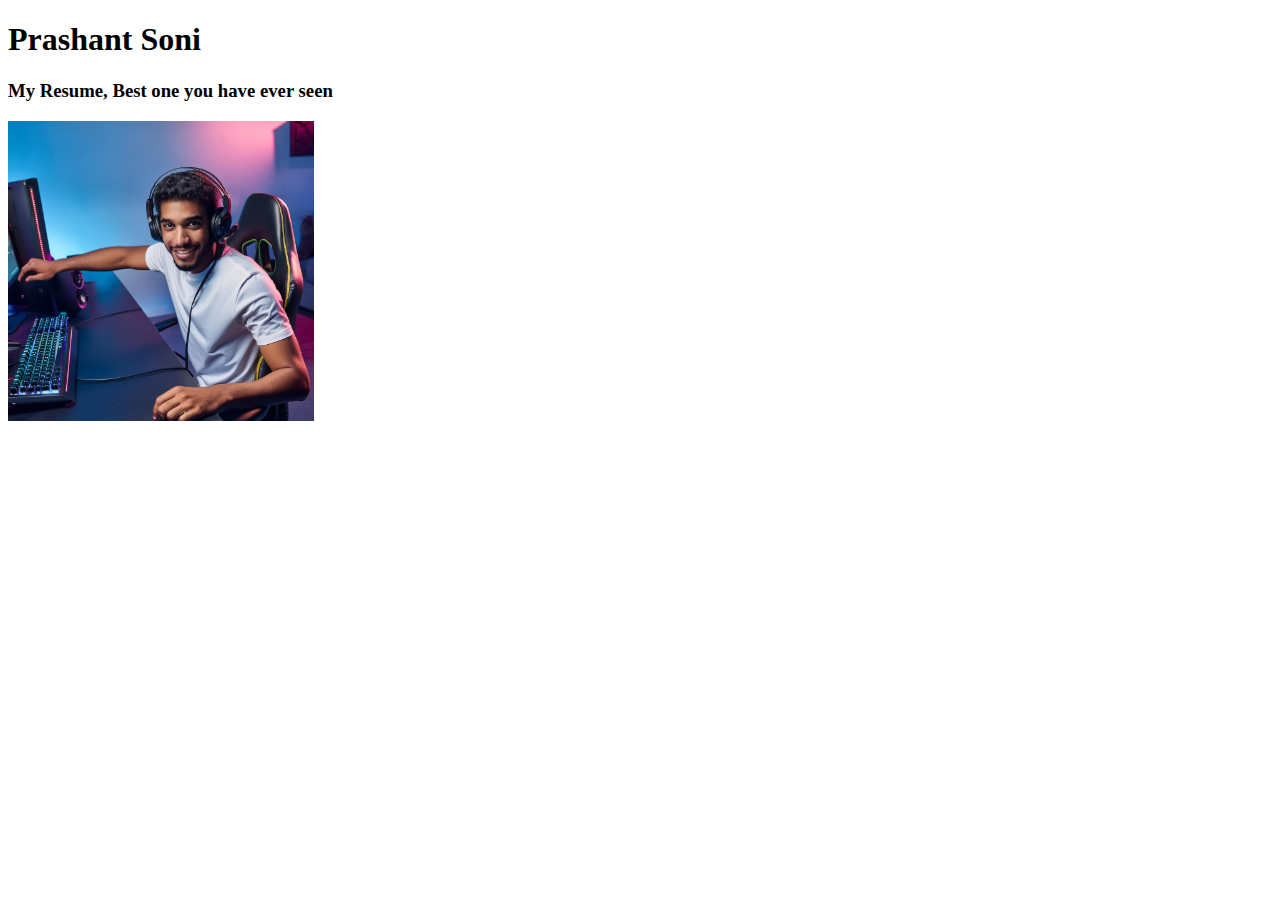
<file: index.html>
<!DOCTYPE html>
<html lang="en">
<head>
    <meta charset="UTF-8">
    <meta name="viewport" content="width=device-width, initial-scale=1.0">
    <title>Document</title>
</head>
<body>
    <h1>Prashant Soni</h1>
    <h3>My Resume, Best one you have ever seen </h3>
    <img style="height:300px" src="./assets/profile photo.jpg" alt="img">
    
</body>
</html>
</file>
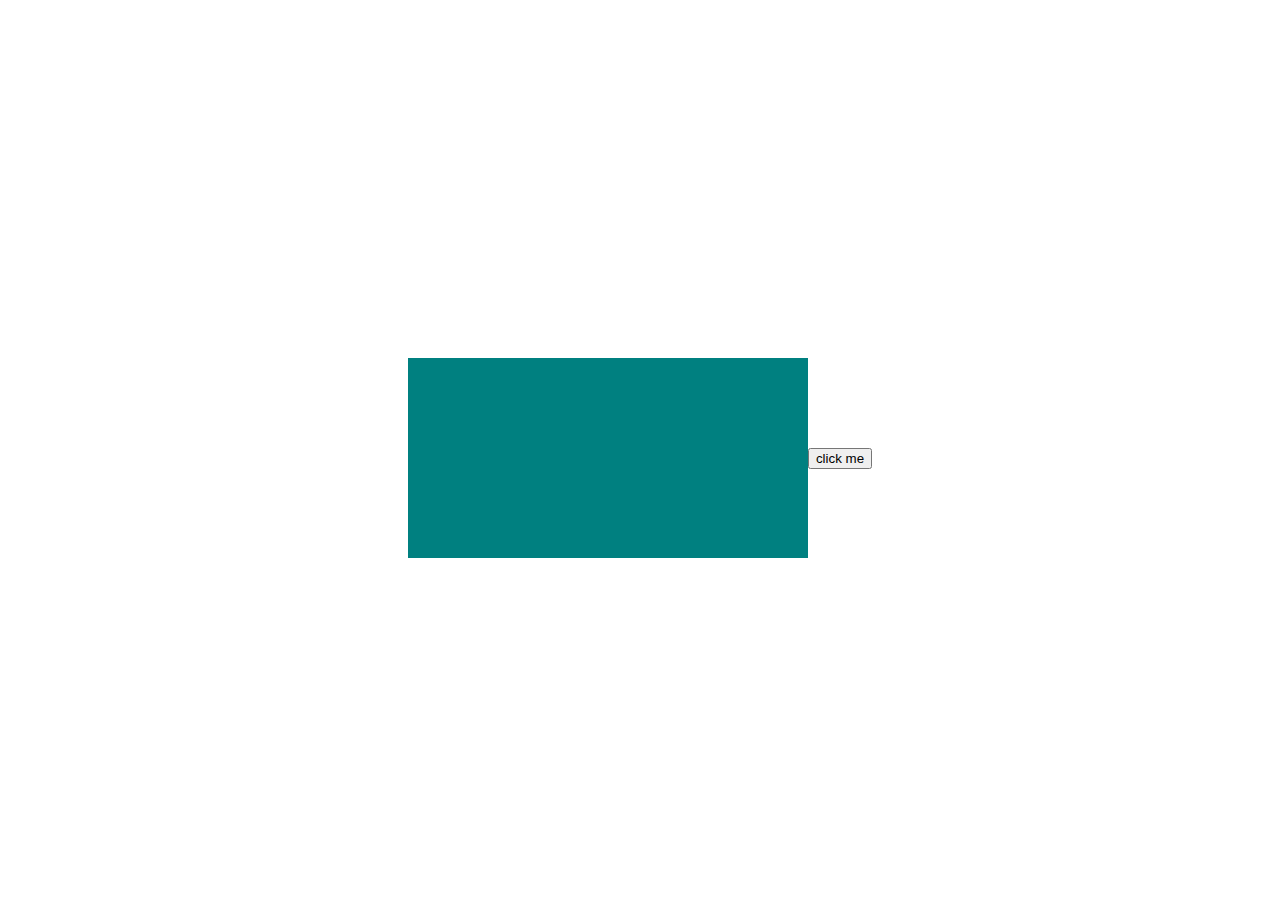
<file: java script/classwork/index.html>
<!DOCTYPE html>
<html lang="en">
<head>
    <meta charset="UTF-8">
    <meta name="viewport" content="width=device-width, initial-scale=1.0">
    <title>Document</title>
    <style>
        body{
            display: flex;
            justify-content: center;
            align-items:center;
            height: 100vh;

        }
        .small-box{
            width: 200px;
            height: 200px;
            background-color: teal;
        }
        .big-box{
            width: 300px;
            height: 300px;
            background-color:rgb(0, 115, 255);
        }
    </style>
</head>
<body>
    <div class="small-box" id="box"></div>
    <script>
        const body=document.querySelector("body");
        const box=document.createElement("div");
        const btn=document.createElement("button");
        body.appendChild(box);
        body.appendChild(btn);
        btn.textContent="click me";
        // box.style.height="200px";
        // box.style.width="200px";
        // box.style.backgroundColor="teal";
        box.classList.add("small-box");
        btn.addEventListener("click",function(){
            box.classList.remove("small-box");
            box.classList.add("big-box");
        })
      

    </script>
</body>
</html>
</file>
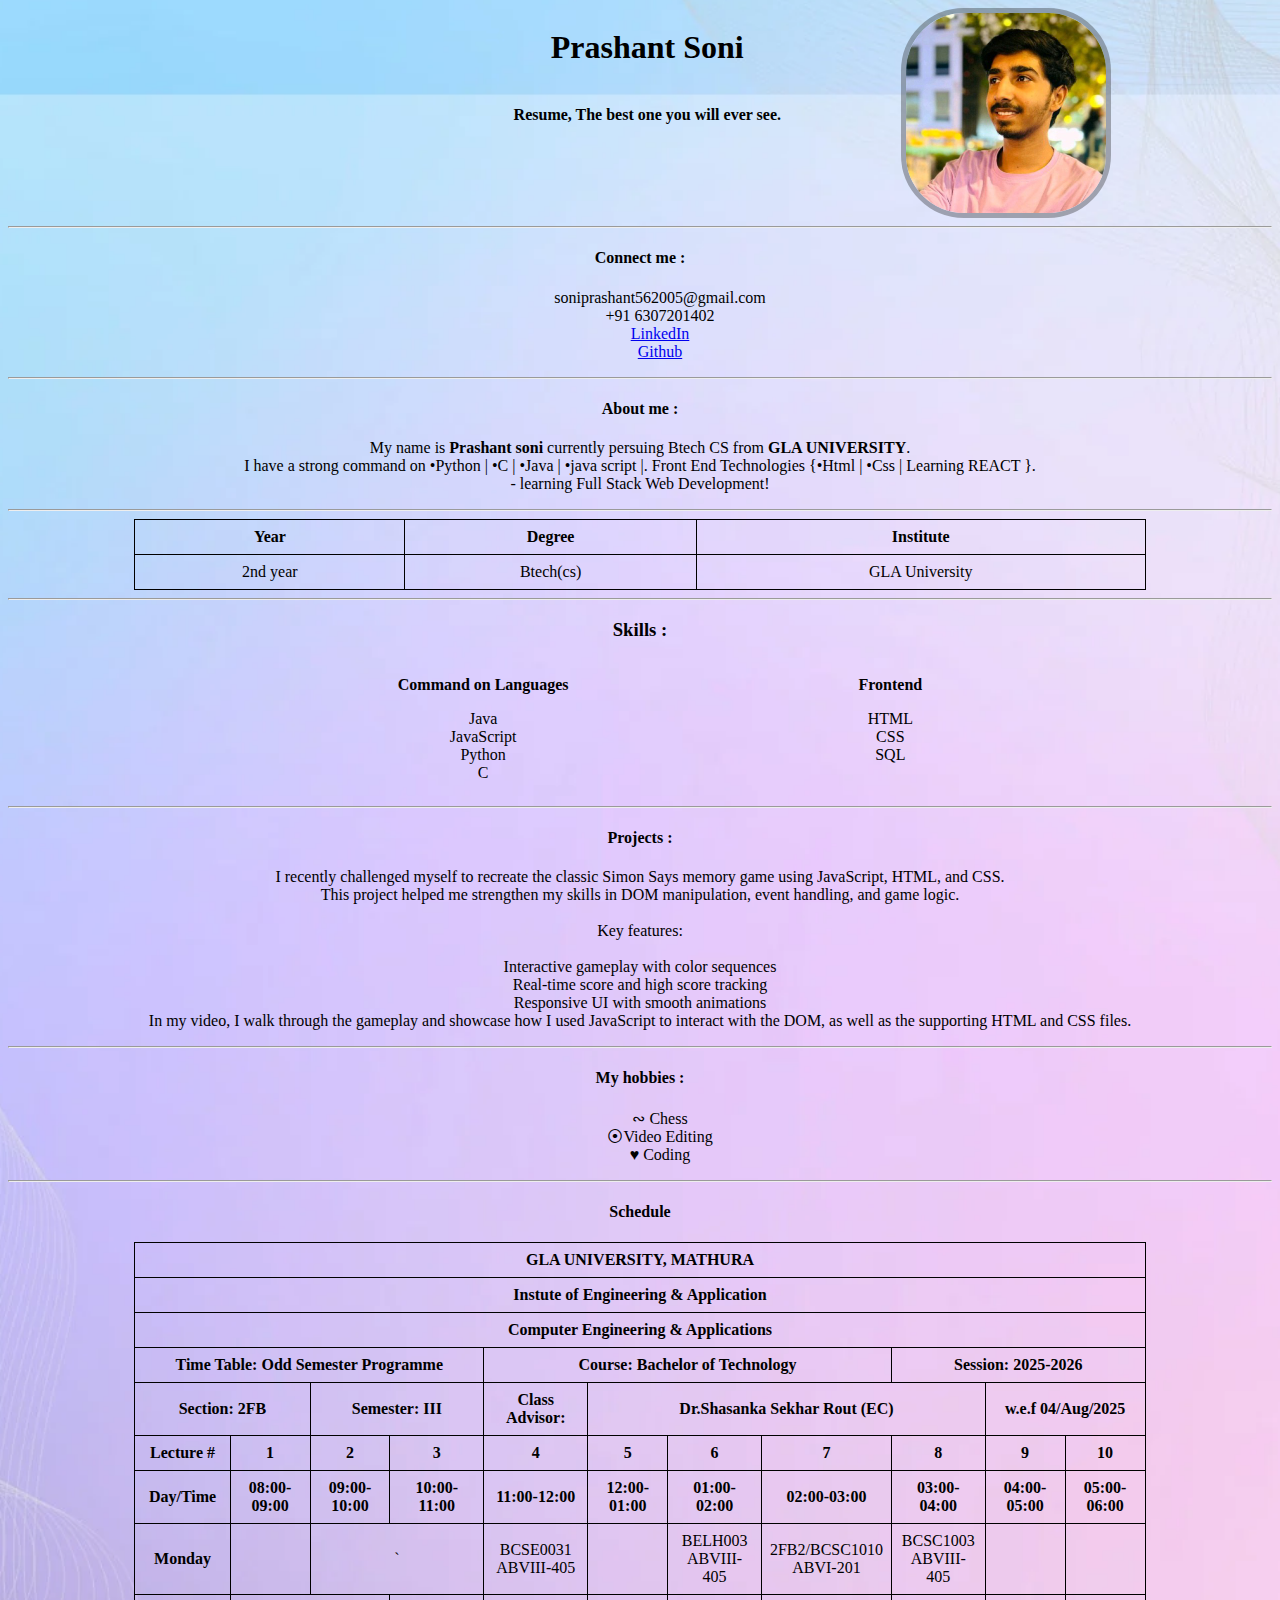
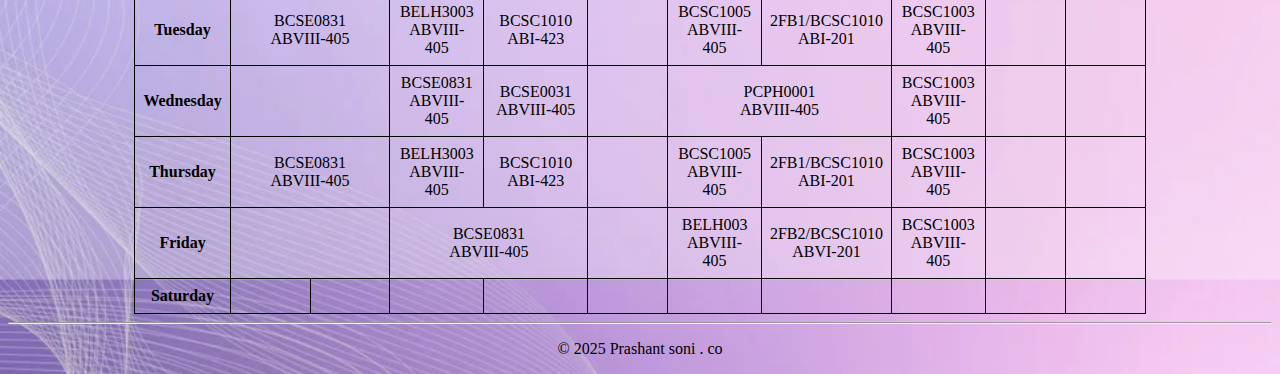
<file: HTML/Assignment/01/index.html>
<!DOCTYPE html>
<html lang="en">
<head>
    <meta charset="UTF-8">
    <meta name="viewport" content="width=device-width, initial-scale=1.0">
    <link rel="stylesheet" href="style.css">
    <title>Document</title>
</head>
<body style="text-align: center;">
    <div aria-colspan="10">
    <header style="display:flex">
        <div style="margin-left: 40%;">
        <h1>Prashant Soni</h1>
        <h4 style="margin-top:40px;">Resume, The best one you will ever see. </h4>
        </div>
        <img src="./assets/PRASHANT PROFILE PHOTO.jpg" alt="img">
    </header>
    <hr>
    <section>
        <div class="contact">
        <h4>Connect me :</h4>
        <ul>
            <li >soniprashant562005@gmail.com</li>
            <li>+91 6307201402</li>
            <li><a href="https://www.linkedin.com/in/prashantsoni-coder/">LinkedIn</a></li>
            <li><a href="https://github.com/PrashantSoni-coder">Github</a></li>

        </ul>
        </div>
    </section>
    <hr>
    <section>
    <div class="about-me">
        <h4>About me :</h4>
        <p>
            My name is <b>Prashant soni</b> currently persuing Btech CS from <b>GLA UNIVERSITY</b>. <br>

            I have a strong command on •Python | •C | •Java | •java script |.
            Front End Technologies {•Html | •Css | Learning REACT }.
            <br>
            - learning Full Stack Web Development!
        </p>

    </div>
    </section><hr>
    <section>
    <table style="border:1px solid black; border-collapse: collapse; width: 80%;margin-left: 10%;">
        <tr>
            <th>Year</th>
            <th>Degree</th>
            <th>Institute</th>
        </tr>
        <tr>
            <td>2nd year</td>
            <td>Btech(cs)</td>
            <td>GLA University</td>
        </tr>
    </table>
    </section>
    
    <hr>
    <section>
    <h3>Skills :</h3>
    <div class="skills" style="display: flex; justify-content: center;">
        
        <div class="languages" style="margin-right: 250px;">
            <ul>
                <p><b>Command on Languages</b></p>
                <li>Java</li>
                <li>JavaScript</li>
                <li>Python</li>
                <li>C</li>
            </ul>
        </div>
        <div class="frontend" >
            <ul>
                <p><b>Frontend</b></p>
                <li>HTML</li>
                <li>CSS</li>
                <li>SQL</li>
            
            </ul>
        </div>
    </div>
    </section>
    <hr>
    <section>
    <div class="projects">
        <h4>Projects :</h4>
        <p>I recently challenged myself to recreate the classic Simon Says memory game using JavaScript, HTML, and CSS.<br>
            This project helped me strengthen my skills in DOM manipulation, event handling, and game logic.<br>
<br>
            Key features:<br>
<br>
            Interactive gameplay with color sequences<br>
            Real-time score and high score tracking<br>
            Responsive UI with smooth animations<br>
            In my video, I walk through the gameplay and showcase how I used JavaScript to interact with the DOM, as well as the supporting HTML and CSS files.
        </p>
    </div>
    </section>
    <hr>
    <section>
    <div class="hobbies">
        <h4>My hobbies :</h4>
        <ul>
            <li>&mstpos; Chess</li>
            <li>&ofcir;Video Editing</li>
            <li>&hearts; Coding</li>
        </ul>
    </div>
    </section>
    <hr>
    <section>
        <h4>Schedule</h4>
        <table style="border:1px solid black; border-collapse: collapse; width: 80%;margin-left: 10%;">
            <thead>
                <tr>
                    <th colspan="11" style=" border: 1px solid black;padding: 8px;">GLA UNIVERSITY, MATHURA</th>
                </tr>
                <tr>
                    <th style=" border: 1px solid black;padding: 8px;" colspan="11">Instute of Engineering & Application</th>
                </tr>
                <tr>
                    <th colspan="11">Computer Engineering & Applications</th>
                </tr>
                <tr>
                    <th colspan="4">Time Table: Odd Semester Programme</th>
                    <th colspan="4">Course: Bachelor of Technology</th>
                    <th colspan="3">Session: 2025-2026</th>
                </tr>
                <tr>
                    <th colspan="2">Section: 2FB</th>
                    <th colspan="2">Semester: III</th>
                    <th colspan="1">Class Advisor:</th>
                    <th colspan="4">Dr.Shasanka Sekhar Rout (EC)</th>
                    <th colspan="2">w.e.f 04/Aug/2025</th>
                </tr>
                <tr>
                    <th colspan="1">Lecture #</th>
                    <th colspan="1">1</th>
                    <th colspan="1">2</th>
                    <th colspan="1">3</th>
                    <th colspan="1">4</th>
                    <th colspan="1">5</th>
                    <th colspan="1">6</th>
                    <th colspan="1">7</th>
                    <th colspan="1">8</th>
                    <th colspan="1">9</th>
                    <th colspan="1">10</th>
                    
                </tr>
                <tr>
                    <th colspan="1">Day/Time</th>
                    <th colspan="1">08:00-09:00</th>
                    <th colspan="1">09:00-10:00</th>
                    <th colspan="1">10:00-11:00</th>
                    <th colspan="1">11:00-12:00</th>
                    <th colspan="1">12:00-01:00</th>
                    <th colspan="1">01:00-02:00</th>
                    <th colspan="1">02:00-03:00</th>
                    <th colspan="1">03:00-04:00</th>
                    <th colspan="1">04:00-05:00</th>
                    <th colspan="1">05:00-06:00</th>
                    
                </tr>
                
            </thead>
            <tbody>
                <tr>
                    <th colspan="1">Monday</th>
                    <td colspan="1"></td>
                    <td colspan="2">`</td>
                    <td colspan="1">BCSE0031 <div>ABVIII-405</div></td>
                    <td colspan="1"></td>
                    <td colspan="1">BELH003 <div>ABVIII-405</div></td>
                    <td colspan="1">2FB2/BCSC1010 <div>ABVI-201</div></td>
                    <td colspan="1">BCSC1003 <div>ABVIII-405</div></td>
                    <td colspan="1"></td>
                    <td colspan="1"></td>

                </tr>
                 <tr>
                    <th colspan="1">Tuesday</th>
                    <td colspan="2" >BCSE0831 <div>ABVIII-405</div></td>
                    <td colspan="1">BELH3003 <div>ABVIII-405</div></td>
                    <td colspan="1">BCSC1010 <div>ABI-423</div></td>
                    <td colspan="1"></td>
                    <td colspan="1">BCSC1005 <div>ABVIII-405</div></td>
                    <td colspan="1">2FB1/BCSC1010 <div>ABI-201</div></td>
                    <td colspan="1">BCSC1003 <div>ABVIII-405</div></td>
                    <td colspan="1"></td>
                    <td colspan="1"></td>

                </tr> <tr>
                    <th colspan="1">Wednesday</th>
                    <td colspan="2"></td>
                    <td colspan="1">BCSE0831 <div>ABVIII-405</div></td>
                    <td colspan="1">BCSE0031 <div>ABVIII-405</div></td>
                    <td colspan="1"></td>
                    <td colspan="2">PCPH0001 <div>ABVIII-405</div></td>
                    <td colspan="1">BCSC1003 <div>ABVIII-405</div></td>
                    <td colspan="1"></td>
                    <td colspan="1"></td>

                </tr> <tr>
                    <th colspan="1">Thursday</th>
                    <td colspan="2" >BCSE0831 <div>ABVIII-405</div></td>
                    <td colspan="1">BELH3003 <div>ABVIII-405</div></td>
                    <td colspan="1">BCSC1010 <div>ABI-423</div></td>
                    <td colspan="1"></td>
                    <td colspan="1">BCSC1005 <div>ABVIII-405</div></td>
                    <td colspan="1">2FB1/BCSC1010 <div>ABI-201</div></td>
                    <td colspan="1">BCSC1003 <div>ABVIII-405</div></td>
                    <td colspan="1"></td>
                    <td colspan="1"></td>

                </tr> <tr>
                    <th colspan="1">Friday</th>
                    <td colspan="2"></td>
                    <td colspan="2">BCSE0831 <div>ABVIII-405</div></td>
                    <td colspan="1"></td>
                    <td colspan="1">BELH003 <div>ABVIII-405</div></td>
                    <td colspan="1">2FB2/BCSC1010 <div>ABVI-201</div></td>
                    <td colspan="1">BCSC1003 <div>ABVIII-405</div></td>
                    <td colspan="1"></td>
                    <td colspan="1"></td>


                </tr>
                 <tr>
                    <th colspan="1">Saturday</th>
                    <td colspan="1"></td>
                    <td colspan="1"></td>
                    <td colspan="1"></td>
                    <td colspan="1"></td>
                    <td colspan="1"></td>
                    <td colspan="1"></td>
                    <td colspan="1"></td>
                    <td colspan="1"></td>
                    <td colspan="1"></td>
                    <td ></td>
                </tr>
            </tbody>
        </table>
        
    </section>
    <hr>
    <footer>
        <p>&copy; 2025 Prashant soni . co</p>
    </footer>
</body>
</html>
</file>
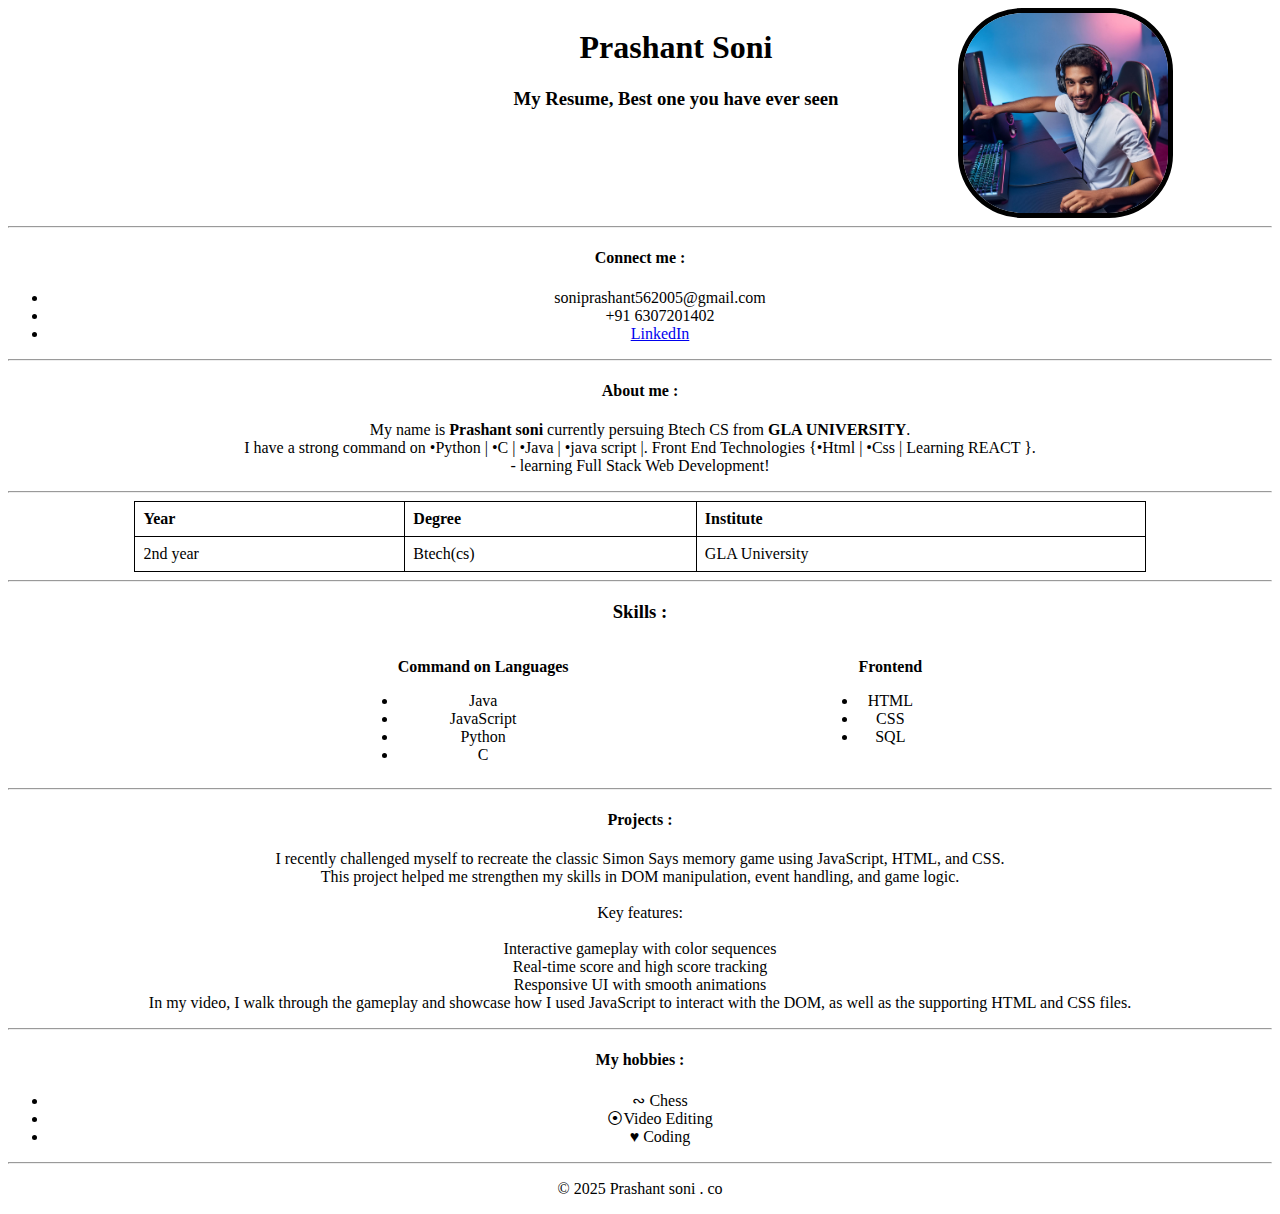
<file: HTML/Experiment/exp01/index.html>
<!DOCTYPE html>
<html lang="en">
<head>
    <meta charset="UTF-8">
    <meta name="viewport" content="width=device-width, initial-scale=1.0">
    <title>Document</title>
</head>
<body style="text-align: center;">
    <header style="display:flex">
        <div style="margin-left: 40%;">
        <h1>Prashant Soni</h1>
        <h3>My Resume, Best one you have ever seen </h3>
        </div>
        <img style="height:200px; margin-left: 120px;border-radius: 30%;border: 5px solid black;" src="./assets/profile photo.jpg" alt="img">
    </header>
    <hr>
    <div class="contact">
        <h4>Connect me :</h4>
        <ul>
            <li >soniprashant562005@gmail.com</li>
            <li>+91 6307201402</li>
            <li><a href="https://www.linkedin.com/in/prashantsoni-coder/">LinkedIn</a></li>
        </ul>
    </div>
    <hr>
    <div class="about-me">
        <h4>About me :</h4>
        <p>
            My name is <b>Prashant soni</b> currently persuing Btech CS from <b>GLA UNIVERSITY</b>. <br>

            I have a strong command on •Python | •C | •Java | •java script |.
            Front End Technologies {•Html | •Css | Learning REACT }.
            <br>
            - learning Full Stack Web Development!
        </p>

    </div><hr>
    <table style="border:1px solid black; border-collapse: collapse; width: 80%;margin-left: 10%;">
        <tr>
            <th style=" border: 1px solid black;text-align: left;padding: 8px;">Year</th>
            <th style=" border: 1px solid black;text-align: left;padding: 8px;">Degree</th>
            <th style=" border: 1px solid black;text-align: left;padding: 8px;">Institute</th>
        </tr>
        <tr>
            <td style=" border: 1px solid black;text-align: left;padding: 8px;">2nd year</td>
            <td style=" border: 1px solid black;text-align: left;padding: 8px;">Btech(cs)</td>
            <td style=" border: 1px solid black;text-align: left;padding: 8px;">GLA University</td>
        </tr>
    </table>
    <hr>
    <h3>Skills :</h3>
    <div class="skills" style="display: flex; justify-content: center;">
        
        <div class="languages" style="margin-right: 250px;">
            <ul>
                <p><b>Command on Languages</b></p>
                <li>Java</li>
                <li>JavaScript</li>
                <li>Python</li>
                <li>C</li>
            </ul>
        </div>
        <div class="frontend" >
            <ul>
                <p><b>Frontend</b></p>
                <li>HTML</li>
                <li>CSS</li>
                <li>SQL</li>
            
            </ul>
        </div>
    </div>
    <hr>
    <div class="projects">
        <h4>Projects :</h4>
        <p>I recently challenged myself to recreate the classic Simon Says memory game using JavaScript, HTML, and CSS.<br>
            This project helped me strengthen my skills in DOM manipulation, event handling, and game logic.<br>
<br>
            Key features:<br>
<br>
            Interactive gameplay with color sequences<br>
            Real-time score and high score tracking<br>
            Responsive UI with smooth animations<br>
            In my video, I walk through the gameplay and showcase how I used JavaScript to interact with the DOM, as well as the supporting HTML and CSS files.
        </p>
    </div>
    <hr>
    <div class="hobbies">
        <h4>My hobbies :</h4>
        <ul>
            <li>&mstpos; Chess</li>
            <li>&ofcir;Video Editing</li>
            <li>&hearts; Coding</li>
        </ul>
    </div>
    <hr>
    <footer>
        <p>&copy; 2025 Prashant soni . co</p>
    </footer>
</body>
</html>
</file>
<file: HTML/Assignment/01/style.css>
body {
    background-image: url(./assets/bg\ image.webp);
    background-size: 1700px;
    background-position: center;
}
li{
    list-style: none;
}
th {
    border: 1px solid black;
    padding: 8px;
}

td {
    border: 1px solid black;
    padding: 8px;
}
img {
    height:200px;
     margin-left: 120px;
     border-radius: 30%;
     border: 5px solid rgba(29, 28, 28, 0.341);
}
</file>
